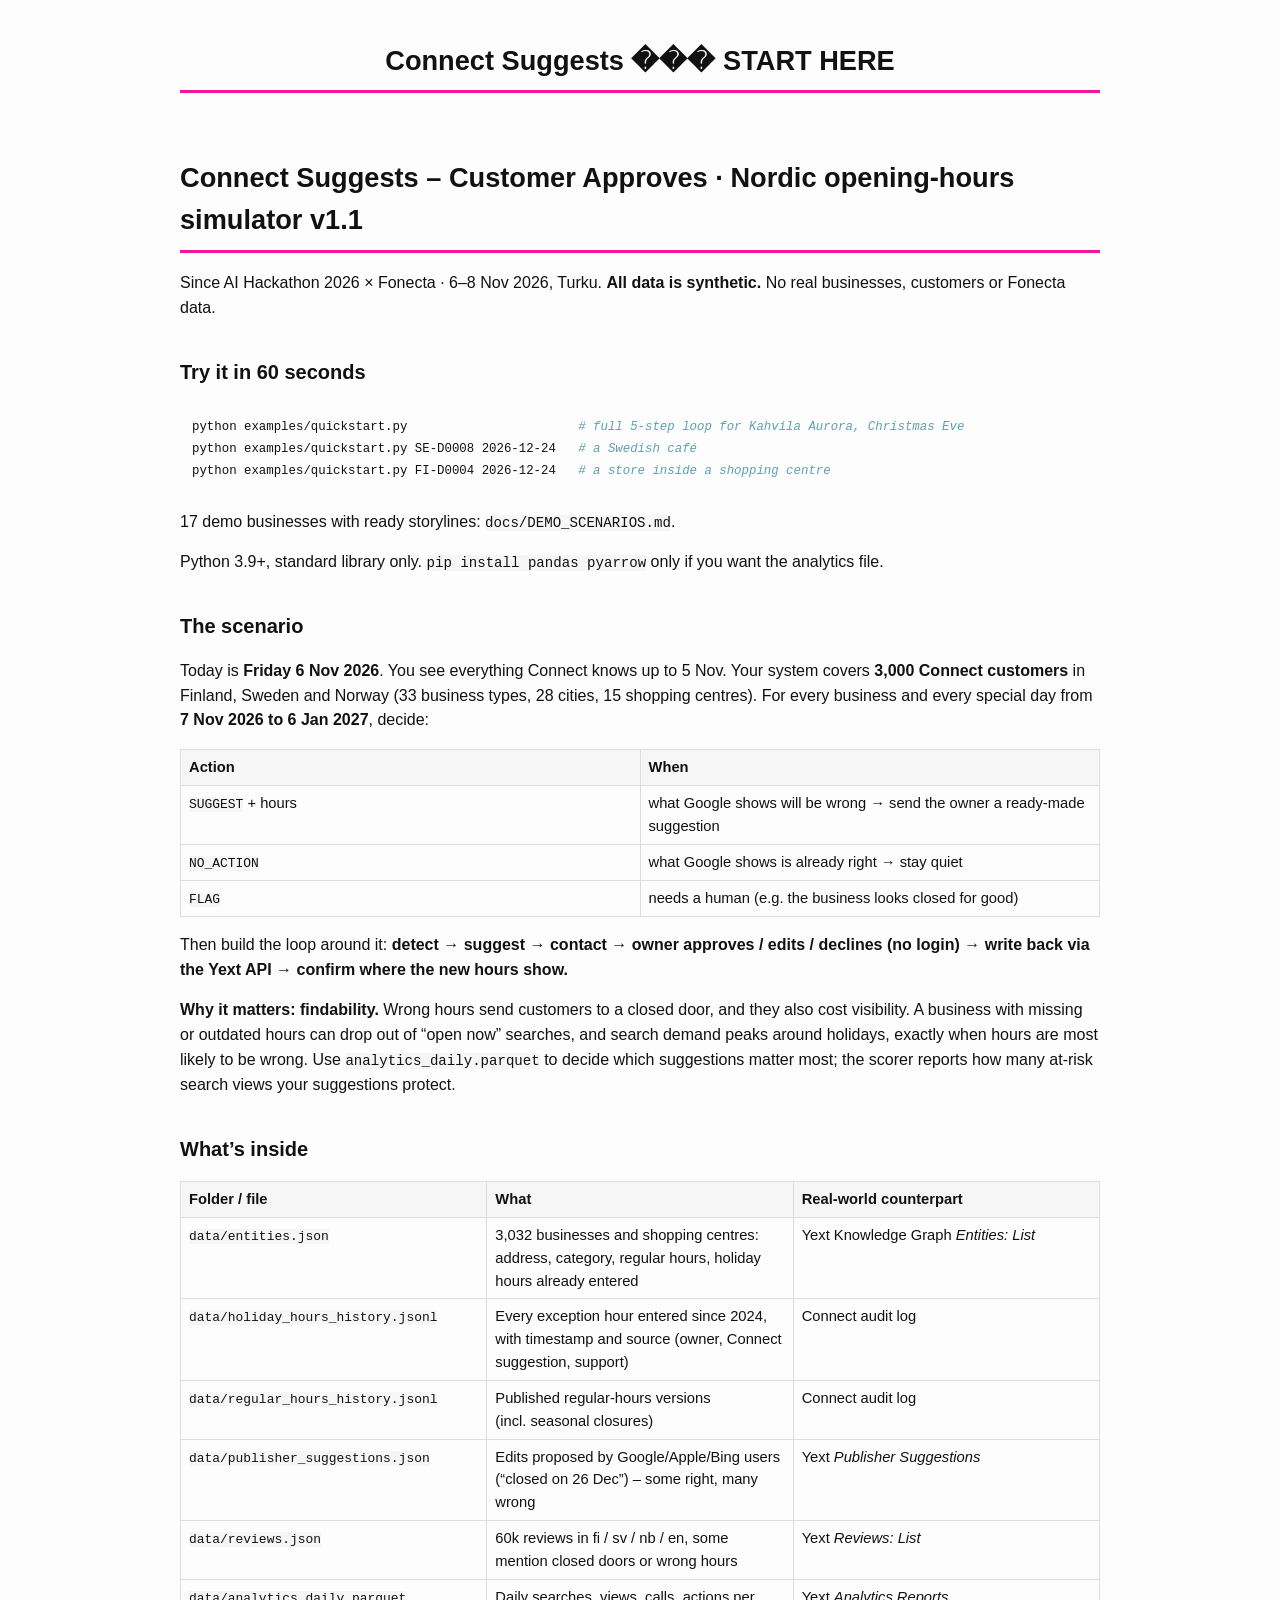
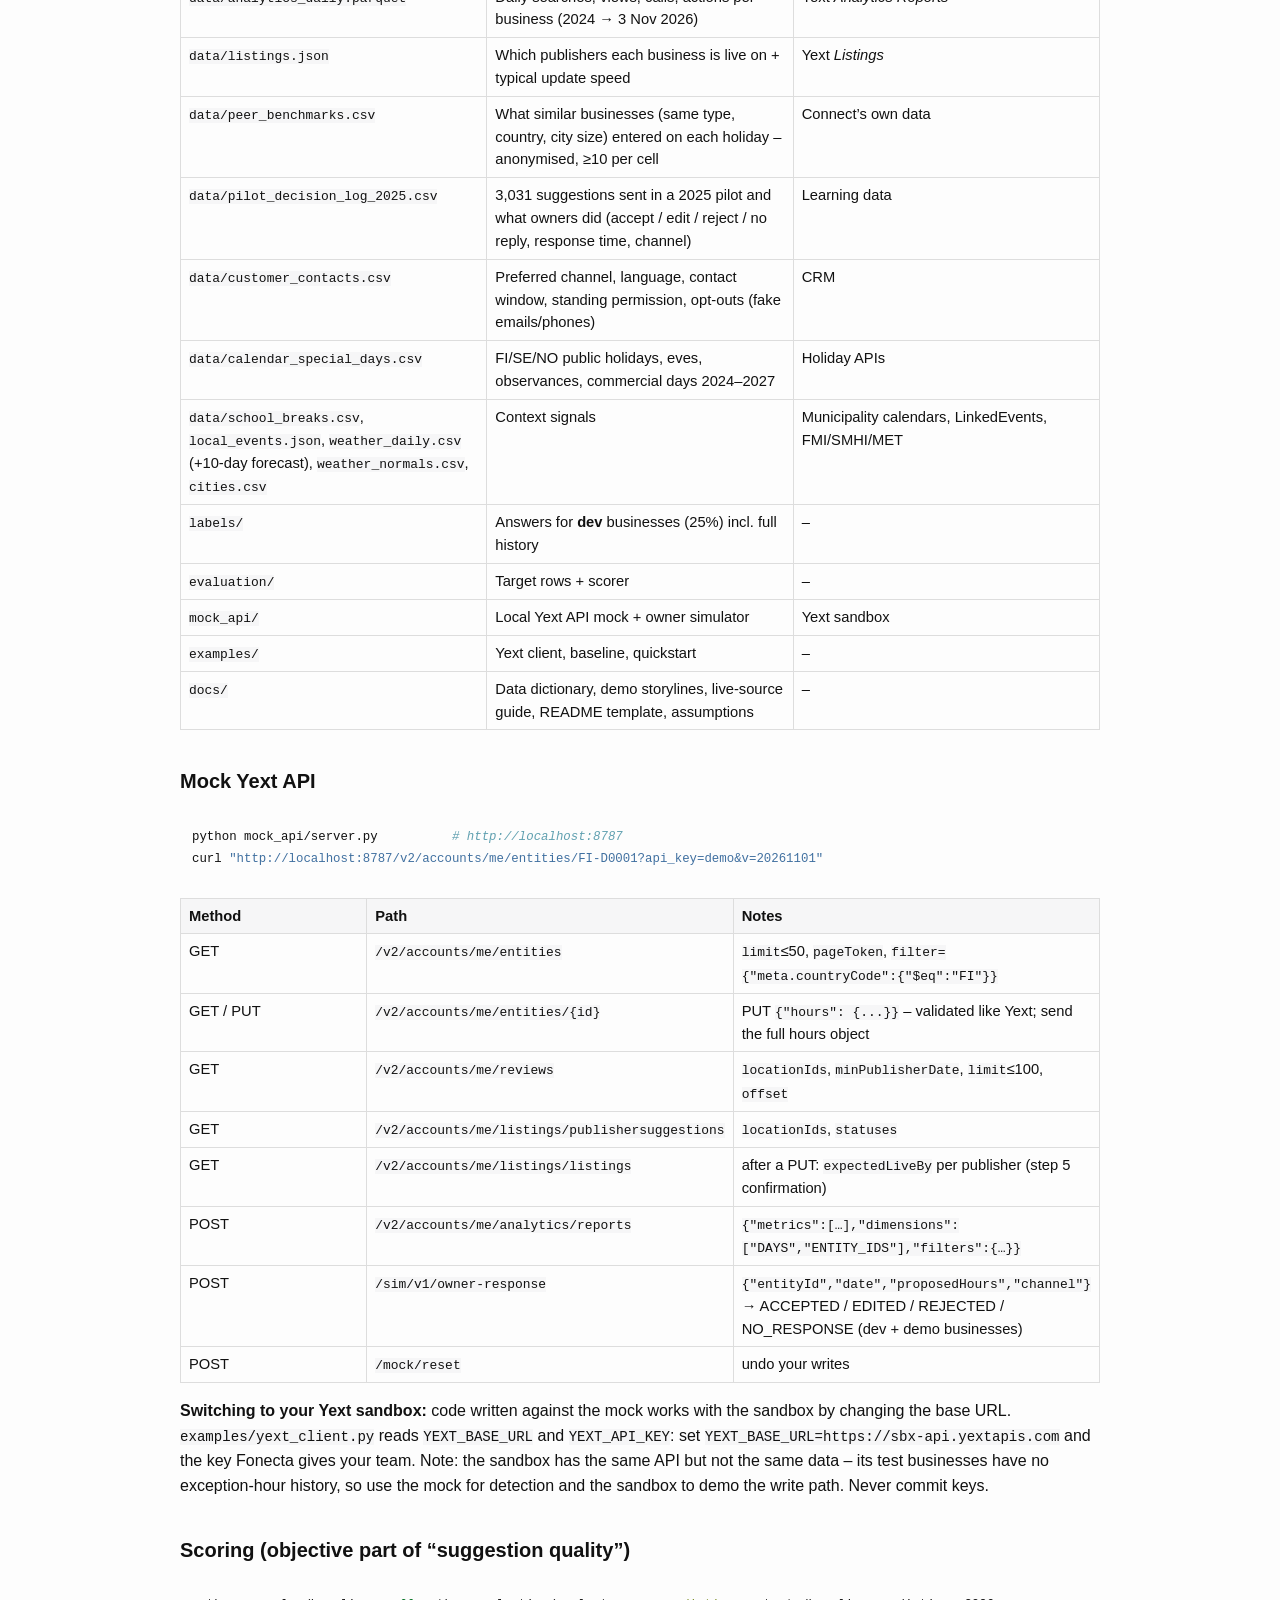
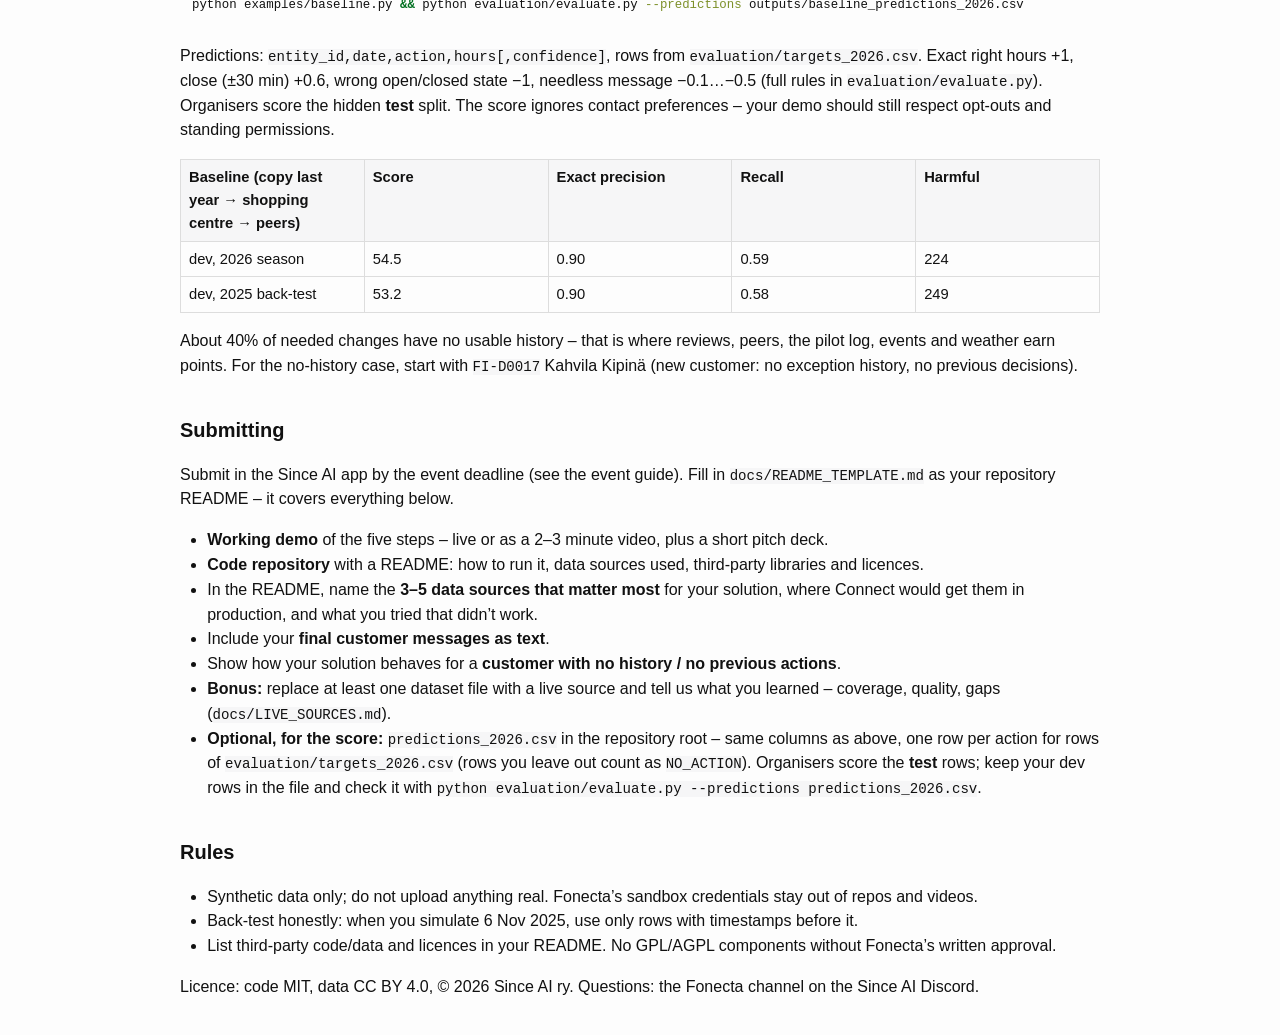
<file: START_HERE.html>
<!DOCTYPE html>
<html xmlns="http://www.w3.org/1999/xhtml" lang="" xml:lang="">
<head>
  <meta charset="utf-8" />
  <meta name="generator" content="pandoc" />
  <meta name="viewport" content="width=device-width, initial-scale=1.0, user-scalable=yes" />
  <title>Connect Suggests ��� START HERE</title>
  <style>
    html {
      color: #1a1a1a;
      background-color: #fdfdfd;
    }
    body {
      margin: 0 auto;
      max-width: 36em;
      padding-left: 50px;
      padding-right: 50px;
      padding-top: 50px;
      padding-bottom: 50px;
      hyphens: auto;
      overflow-wrap: break-word;
      text-rendering: optimizeLegibility;
      font-kerning: normal;
    }
    @media (max-width: 600px) {
      body {
        font-size: 0.9em;
        padding: 12px;
      }
      h1 {
        font-size: 1.8em;
      }
    }
    @media print {
      html {
        background-color: white;
      }
      body {
        background-color: transparent;
        color: black;
        font-size: 12pt;
      }
      p, h2, h3 {
        orphans: 3;
        widows: 3;
      }
      h2, h3, h4 {
        page-break-after: avoid;
      }
    }
    p {
      margin: 1em 0;
    }
    a {
      color: #1a1a1a;
    }
    a:visited {
      color: #1a1a1a;
    }
    img {
      max-width: 100%;
    }
    h1, h2, h3, h4, h5, h6 {
      margin-top: 1.4em;
    }
    h5, h6 {
      font-size: 1em;
      font-style: italic;
    }
    h6 {
      font-weight: normal;
    }
    ol, ul {
      padding-left: 1.7em;
      margin-top: 1em;
    }
    li > ol, li > ul {
      margin-top: 0;
    }
    blockquote {
      margin: 1em 0 1em 1.7em;
      padding-left: 1em;
      border-left: 2px solid #e6e6e6;
      color: #606060;
    }
    code {
      font-family: Menlo, Monaco, Consolas, 'Lucida Console', monospace;
      font-size: 85%;
      margin: 0;
      hyphens: manual;
    }
    pre {
      margin: 1em 0;
      overflow: auto;
    }
    pre code {
      padding: 0;
      overflow: visible;
      overflow-wrap: normal;
    }
    .sourceCode {
     background-color: transparent;
     overflow: visible;
    }
    hr {
      background-color: #1a1a1a;
      border: none;
      height: 1px;
      margin: 1em 0;
    }
    table {
      margin: 1em 0;
      border-collapse: collapse;
      width: 100%;
      overflow-x: auto;
      display: block;
      font-variant-numeric: lining-nums tabular-nums;
    }
    table caption {
      margin-bottom: 0.75em;
    }
    tbody {
      margin-top: 0.5em;
      border-top: 1px solid #1a1a1a;
      border-bottom: 1px solid #1a1a1a;
    }
    th {
      border-top: 1px solid #1a1a1a;
      padding: 0.25em 0.5em 0.25em 0.5em;
    }
    td {
      padding: 0.125em 0.5em 0.25em 0.5em;
    }
    header {
      margin-bottom: 4em;
      text-align: center;
    }
    #TOC li {
      list-style: none;
    }
    #TOC ul {
      padding-left: 1.3em;
    }
    #TOC > ul {
      padding-left: 0;
    }
    #TOC a:not(:hover) {
      text-decoration: none;
    }
    code{white-space: pre-wrap;}
    span.smallcaps{font-variant: small-caps;}
    div.columns{display: flex; gap: min(4vw, 1.5em);}
    div.column{flex: auto; overflow-x: auto;}
    div.hanging-indent{margin-left: 1.5em; text-indent: -1.5em;}
    /* The extra [class] is a hack that increases specificity enough to
       override a similar rule in reveal.js */
    ul.task-list[class]{list-style: none;}
    ul.task-list li input[type="checkbox"] {
      font-size: inherit;
      width: 0.8em;
      margin: 0 0.8em 0.2em -1.6em;
      vertical-align: middle;
    }
    .display.math{display: block; text-align: center; margin: 0.5rem auto;}
    /* CSS for syntax highlighting */
    pre > code.sourceCode { white-space: pre; position: relative; }
    pre > code.sourceCode > span { line-height: 1.25; }
    pre > code.sourceCode > span:empty { height: 1.2em; }
    .sourceCode { overflow: visible; }
    code.sourceCode > span { color: inherit; text-decoration: inherit; }
    div.sourceCode { margin: 1em 0; }
    pre.sourceCode { margin: 0; }
    @media screen {
    div.sourceCode { overflow: auto; }
    }
    @media print {
    pre > code.sourceCode { white-space: pre-wrap; }
    pre > code.sourceCode > span { text-indent: -5em; padding-left: 5em; }
    }
    pre.numberSource code
      { counter-reset: source-line 0; }
    pre.numberSource code > span
      { position: relative; left: -4em; counter-increment: source-line; }
    pre.numberSource code > span > a:first-child::before
      { content: counter(source-line);
        position: relative; left: -1em; text-align: right; vertical-align: baseline;
        border: none; display: inline-block;
        -webkit-touch-callout: none; -webkit-user-select: none;
        -khtml-user-select: none; -moz-user-select: none;
        -ms-user-select: none; user-select: none;
        padding: 0 4px; width: 4em;
        color: #aaaaaa;
      }
    pre.numberSource { margin-left: 3em; border-left: 1px solid #aaaaaa;  padding-left: 4px; }
    div.sourceCode
      {   }
    @media screen {
    pre > code.sourceCode > span > a:first-child::before { text-decoration: underline; }
    }
    code span.al { color: #ff0000; font-weight: bold; } /* Alert */
    code span.an { color: #60a0b0; font-weight: bold; font-style: italic; } /* Annotation */
    code span.at { color: #7d9029; } /* Attribute */
    code span.bn { color: #40a070; } /* BaseN */
    code span.bu { color: #008000; } /* BuiltIn */
    code span.cf { color: #007020; font-weight: bold; } /* ControlFlow */
    code span.ch { color: #4070a0; } /* Char */
    code span.cn { color: #880000; } /* Constant */
    code span.co { color: #60a0b0; font-style: italic; } /* Comment */
    code span.cv { color: #60a0b0; font-weight: bold; font-style: italic; } /* CommentVar */
    code span.do { color: #ba2121; font-style: italic; } /* Documentation */
    code span.dt { color: #902000; } /* DataType */
    code span.dv { color: #40a070; } /* DecVal */
    code span.er { color: #ff0000; font-weight: bold; } /* Error */
    code span.ex { } /* Extension */
    code span.fl { color: #40a070; } /* Float */
    code span.fu { color: #06287e; } /* Function */
    code span.im { color: #008000; font-weight: bold; } /* Import */
    code span.in { color: #60a0b0; font-weight: bold; font-style: italic; } /* Information */
    code span.kw { color: #007020; font-weight: bold; } /* Keyword */
    code span.op { color: #666666; } /* Operator */
    code span.ot { color: #007020; } /* Other */
    code span.pp { color: #bc7a00; } /* Preprocessor */
    code span.sc { color: #4070a0; } /* SpecialChar */
    code span.ss { color: #bb6688; } /* SpecialString */
    code span.st { color: #4070a0; } /* String */
    code span.va { color: #19177c; } /* Variable */
    code span.vs { color: #4070a0; } /* VerbatimString */
    code span.wa { color: #60a0b0; font-weight: bold; font-style: italic; } /* Warning */
  </style>
  <style>body{font-family:-apple-system,Segoe UI,Roboto,Helvetica,Arial,sans-serif;max-width:920px;margin:40px auto;padding:0 20px;color:#111;line-height:1.55}
  h1{font-size:1.7em;border-bottom:3px solid #EF1897;padding-bottom:.3em}h2{margin-top:1.8em;font-size:1.25em}
  code,pre{font-family:ui-monospace,Menlo,Consolas,monospace;font-size:.88em;background:#f6f6f7}pre{padding:12px;overflow:auto;border-radius:6px}
  table{border-collapse:collapse;width:100%;margin:1em 0;font-size:.92em}th,td{border:1px solid #ddd;padding:6px 8px;text-align:left;vertical-align:top}th{background:#f6f6f7}</style>
</head>
<body>
<header id="title-block-header">
<h1 class="title">Connect Suggests ��� START HERE</h1>
</header>
<h1
id="connect-suggests-customer-approves-nordic-opening-hours-simulator-v1.1">Connect
Suggests – Customer Approves · Nordic opening-hours simulator v1.1</h1>
<p>Since AI Hackathon 2026 × Fonecta · 6–8 Nov 2026, Turku. <strong>All
data is synthetic.</strong> No real businesses, customers or Fonecta
data.</p>
<h2 id="try-it-in-60-seconds">Try it in 60 seconds</h2>
<div class="sourceCode" id="cb1"><pre
class="sourceCode bash"><code class="sourceCode bash"><span id="cb1-1"><a href="#cb1-1" aria-hidden="true" tabindex="-1"></a><span class="ex">python</span> examples/quickstart.py                       <span class="co"># full 5-step loop for Kahvila Aurora, Christmas Eve</span></span>
<span id="cb1-2"><a href="#cb1-2" aria-hidden="true" tabindex="-1"></a><span class="ex">python</span> examples/quickstart.py SE-D0008 2026-12-24   <span class="co"># a Swedish café</span></span>
<span id="cb1-3"><a href="#cb1-3" aria-hidden="true" tabindex="-1"></a><span class="ex">python</span> examples/quickstart.py FI-D0004 2026-12-24   <span class="co"># a store inside a shopping centre</span></span></code></pre></div>
<p>17 demo businesses with ready storylines:
<code>docs/DEMO_SCENARIOS.md</code>.</p>
<p>Python 3.9+, standard library only.
<code>pip install pandas pyarrow</code> only if you want the analytics
file.</p>
<h2 id="the-scenario">The scenario</h2>
<p>Today is <strong>Friday 6 Nov 2026</strong>. You see everything
Connect knows up to 5 Nov. Your system covers <strong>3,000 Connect
customers</strong> in Finland, Sweden and Norway (33 business types, 28
cities, 15 shopping centres). For every business and every special day
from <strong>7 Nov 2026 to 6 Jan 2027</strong>, decide:</p>
<table>
<colgroup>
<col style="width: 50%" />
<col style="width: 50%" />
</colgroup>
<thead>
<tr class="header">
<th>Action</th>
<th>When</th>
</tr>
</thead>
<tbody>
<tr class="odd">
<td><code>SUGGEST</code> + hours</td>
<td>what Google shows will be wrong → send the owner a ready-made
suggestion</td>
</tr>
<tr class="even">
<td><code>NO_ACTION</code></td>
<td>what Google shows is already right → stay quiet</td>
</tr>
<tr class="odd">
<td><code>FLAG</code></td>
<td>needs a human (e.g. the business looks closed for good)</td>
</tr>
</tbody>
</table>
<p>Then build the loop around it: <strong>detect → suggest → contact →
owner approves / edits / declines (no login) → write back via the Yext
API → confirm where the new hours show.</strong></p>
<p><strong>Why it matters: findability.</strong> Wrong hours send
customers to a closed door, and they also cost visibility. A business
with missing or outdated hours can drop out of “open now” searches, and
search demand peaks around holidays, exactly when hours are most likely
to be wrong. Use <code>analytics_daily.parquet</code> to decide which
suggestions matter most; the scorer reports how many at-risk search
views your suggestions protect.</p>
<h2 id="whats-inside">What’s inside</h2>
<table>
<colgroup>
<col style="width: 33%" />
<col style="width: 33%" />
<col style="width: 33%" />
</colgroup>
<thead>
<tr class="header">
<th>Folder / file</th>
<th>What</th>
<th>Real-world counterpart</th>
</tr>
</thead>
<tbody>
<tr class="odd">
<td><code>data/entities.json</code></td>
<td>3,032 businesses and shopping centres: address, category, regular
hours, holiday hours already entered</td>
<td>Yext Knowledge Graph <em>Entities: List</em></td>
</tr>
<tr class="even">
<td><code>data/holiday_hours_history.jsonl</code></td>
<td>Every exception hour entered since 2024, with timestamp and source
(owner, Connect suggestion, support)</td>
<td>Connect audit log</td>
</tr>
<tr class="odd">
<td><code>data/regular_hours_history.jsonl</code></td>
<td>Published regular-hours versions (incl. seasonal closures)</td>
<td>Connect audit log</td>
</tr>
<tr class="even">
<td><code>data/publisher_suggestions.json</code></td>
<td>Edits proposed by Google/Apple/Bing users (“closed on 26 Dec”) –
some right, many wrong</td>
<td>Yext <em>Publisher Suggestions</em></td>
</tr>
<tr class="odd">
<td><code>data/reviews.json</code></td>
<td>60k reviews in fi / sv / nb / en, some mention closed doors or wrong
hours</td>
<td>Yext <em>Reviews: List</em></td>
</tr>
<tr class="even">
<td><code>data/analytics_daily.parquet</code></td>
<td>Daily searches, views, calls, actions per business (2024 → 3 Nov
2026)</td>
<td>Yext <em>Analytics Reports</em></td>
</tr>
<tr class="odd">
<td><code>data/listings.json</code></td>
<td>Which publishers each business is live on + typical update
speed</td>
<td>Yext <em>Listings</em></td>
</tr>
<tr class="even">
<td><code>data/peer_benchmarks.csv</code></td>
<td>What similar businesses (same type, country, city size) entered on
each holiday – anonymised, ≥10 per cell</td>
<td>Connect’s own data</td>
</tr>
<tr class="odd">
<td><code>data/pilot_decision_log_2025.csv</code></td>
<td>3,031 suggestions sent in a 2025 pilot and what owners did (accept /
edit / reject / no reply, response time, channel)</td>
<td>Learning data</td>
</tr>
<tr class="even">
<td><code>data/customer_contacts.csv</code></td>
<td>Preferred channel, language, contact window, standing permission,
opt-outs (fake emails/phones)</td>
<td>CRM</td>
</tr>
<tr class="odd">
<td><code>data/calendar_special_days.csv</code></td>
<td>FI/SE/NO public holidays, eves, observances, commercial days
2024–2027</td>
<td>Holiday APIs</td>
</tr>
<tr class="even">
<td><code>data/school_breaks.csv</code>, <code>local_events.json</code>,
<code>weather_daily.csv</code> (+10-day forecast),
<code>weather_normals.csv</code>, <code>cities.csv</code></td>
<td>Context signals</td>
<td>Municipality calendars, LinkedEvents, FMI/SMHI/MET</td>
</tr>
<tr class="odd">
<td><code>labels/</code></td>
<td>Answers for <strong>dev</strong> businesses (25%) incl. full
history</td>
<td>–</td>
</tr>
<tr class="even">
<td><code>evaluation/</code></td>
<td>Target rows + scorer</td>
<td>–</td>
</tr>
<tr class="odd">
<td><code>mock_api/</code></td>
<td>Local Yext API mock + owner simulator</td>
<td>Yext sandbox</td>
</tr>
<tr class="even">
<td><code>examples/</code></td>
<td>Yext client, baseline, quickstart</td>
<td>–</td>
</tr>
<tr class="odd">
<td><code>docs/</code></td>
<td>Data dictionary, demo storylines, live-source guide, README
template, assumptions</td>
<td>–</td>
</tr>
</tbody>
</table>
<h2 id="mock-yext-api">Mock Yext API</h2>
<div class="sourceCode" id="cb2"><pre
class="sourceCode bash"><code class="sourceCode bash"><span id="cb2-1"><a href="#cb2-1" aria-hidden="true" tabindex="-1"></a><span class="ex">python</span> mock_api/server.py          <span class="co"># http://localhost:8787</span></span>
<span id="cb2-2"><a href="#cb2-2" aria-hidden="true" tabindex="-1"></a><span class="ex">curl</span> <span class="st">&quot;http://localhost:8787/v2/accounts/me/entities/FI-D0001?api_key=demo&amp;v=20261101&quot;</span></span></code></pre></div>
<table>
<colgroup>
<col style="width: 33%" />
<col style="width: 33%" />
<col style="width: 33%" />
</colgroup>
<thead>
<tr class="header">
<th>Method</th>
<th>Path</th>
<th>Notes</th>
</tr>
</thead>
<tbody>
<tr class="odd">
<td>GET</td>
<td><code>/v2/accounts/me/entities</code></td>
<td><code>limit</code>≤50, <code>pageToken</code>,
<code>filter={"meta.countryCode":{"$eq":"FI"}}</code></td>
</tr>
<tr class="even">
<td>GET / PUT</td>
<td><code>/v2/accounts/me/entities/{id}</code></td>
<td>PUT <code>{"hours": {...}}</code> – validated like Yext; send the
full hours object</td>
</tr>
<tr class="odd">
<td>GET</td>
<td><code>/v2/accounts/me/reviews</code></td>
<td><code>locationIds</code>, <code>minPublisherDate</code>,
<code>limit</code>≤100, <code>offset</code></td>
</tr>
<tr class="even">
<td>GET</td>
<td><code>/v2/accounts/me/listings/publishersuggestions</code></td>
<td><code>locationIds</code>, <code>statuses</code></td>
</tr>
<tr class="odd">
<td>GET</td>
<td><code>/v2/accounts/me/listings/listings</code></td>
<td>after a PUT: <code>expectedLiveBy</code> per publisher (step 5
confirmation)</td>
</tr>
<tr class="even">
<td>POST</td>
<td><code>/v2/accounts/me/analytics/reports</code></td>
<td><code>{"metrics":[…],"dimensions":["DAYS","ENTITY_IDS"],"filters":{…}}</code></td>
</tr>
<tr class="odd">
<td>POST</td>
<td><code>/sim/v1/owner-response</code></td>
<td><code>{"entityId","date","proposedHours","channel"}</code> →
ACCEPTED / EDITED / REJECTED / NO_RESPONSE (dev + demo businesses)</td>
</tr>
<tr class="even">
<td>POST</td>
<td><code>/mock/reset</code></td>
<td>undo your writes</td>
</tr>
</tbody>
</table>
<p><strong>Switching to your Yext sandbox:</strong> code written against
the mock works with the sandbox by changing the base URL.
<code>examples/yext_client.py</code> reads <code>YEXT_BASE_URL</code>
and <code>YEXT_API_KEY</code>: set
<code>YEXT_BASE_URL=https://sbx-api.yextapis.com</code> and the key
Fonecta gives your team. Note: the sandbox has the same API but not the
same data – its test businesses have no exception-hour history, so use
the mock for detection and the sandbox to demo the write path. Never
commit keys.</p>
<h2 id="scoring-objective-part-of-suggestion-quality">Scoring (objective
part of “suggestion quality”)</h2>
<div class="sourceCode" id="cb3"><pre
class="sourceCode bash"><code class="sourceCode bash"><span id="cb3-1"><a href="#cb3-1" aria-hidden="true" tabindex="-1"></a><span class="ex">python</span> examples/baseline.py <span class="kw">&amp;&amp;</span> <span class="ex">python</span> evaluation/evaluate.py <span class="at">--predictions</span> outputs/baseline_predictions_2026.csv</span></code></pre></div>
<p>Predictions: <code>entity_id,date,action,hours[,confidence]</code>,
rows from <code>evaluation/targets_2026.csv</code>. Exact right hours
+1, close (±30 min) +0.6, wrong open/closed state −1, needless message
−0.1…−0.5 (full rules in <code>evaluation/evaluate.py</code>).
Organisers score the hidden <strong>test</strong> split. The score
ignores contact preferences – your demo should still respect opt-outs
and standing permissions.</p>
<table>
<colgroup>
<col style="width: 20%" />
<col style="width: 20%" />
<col style="width: 20%" />
<col style="width: 20%" />
<col style="width: 20%" />
</colgroup>
<thead>
<tr class="header">
<th>Baseline (copy last year → shopping centre → peers)</th>
<th>Score</th>
<th>Exact precision</th>
<th>Recall</th>
<th>Harmful</th>
</tr>
</thead>
<tbody>
<tr class="odd">
<td>dev, 2026 season</td>
<td>54.5</td>
<td>0.90</td>
<td>0.59</td>
<td>224</td>
</tr>
<tr class="even">
<td>dev, 2025 back-test</td>
<td>53.2</td>
<td>0.90</td>
<td>0.58</td>
<td>249</td>
</tr>
</tbody>
</table>
<p>About 40% of needed changes have no usable history – that is where
reviews, peers, the pilot log, events and weather earn points. For the
no-history case, start with <code>FI-D0017</code> Kahvila Kipinä (new
customer: no exception history, no previous decisions).</p>
<h2 id="submitting">Submitting</h2>
<p>Submit in the Since AI app by the event deadline (see the event
guide). Fill in <code>docs/README_TEMPLATE.md</code> as your repository
README – it covers everything below.</p>
<ul>
<li><strong>Working demo</strong> of the five steps – live or as a 2–3
minute video, plus a short pitch deck.</li>
<li><strong>Code repository</strong> with a README: how to run it, data
sources used, third-party libraries and licences.</li>
<li>In the README, name the <strong>3–5 data sources that matter
most</strong> for your solution, where Connect would get them in
production, and what you tried that didn’t work.</li>
<li>Include your <strong>final customer messages as text</strong>.</li>
<li>Show how your solution behaves for a <strong>customer with no
history / no previous actions</strong>.</li>
<li><strong>Bonus:</strong> replace at least one dataset file with a
live source and tell us what you learned – coverage, quality, gaps
(<code>docs/LIVE_SOURCES.md</code>).</li>
<li><strong>Optional, for the score:</strong>
<code>predictions_2026.csv</code> in the repository root – same columns
as above, one row per action for rows of
<code>evaluation/targets_2026.csv</code> (rows you leave out count as
<code>NO_ACTION</code>). Organisers score the <strong>test</strong>
rows; keep your dev rows in the file and check it with
<code>python evaluation/evaluate.py --predictions predictions_2026.csv</code>.</li>
</ul>
<h2 id="rules">Rules</h2>
<ul>
<li>Synthetic data only; do not upload anything real. Fonecta’s sandbox
credentials stay out of repos and videos.</li>
<li>Back-test honestly: when you simulate 6 Nov 2025, use only rows with
timestamps before it.</li>
<li>List third-party code/data and licences in your README. No GPL/AGPL
components without Fonecta’s written approval.</li>
</ul>
<p>Licence: code MIT, data CC BY 4.0, © 2026 Since AI ry. Questions: the
Fonecta channel on the Since AI Discord.</p>
</body>
</html>
</file>
